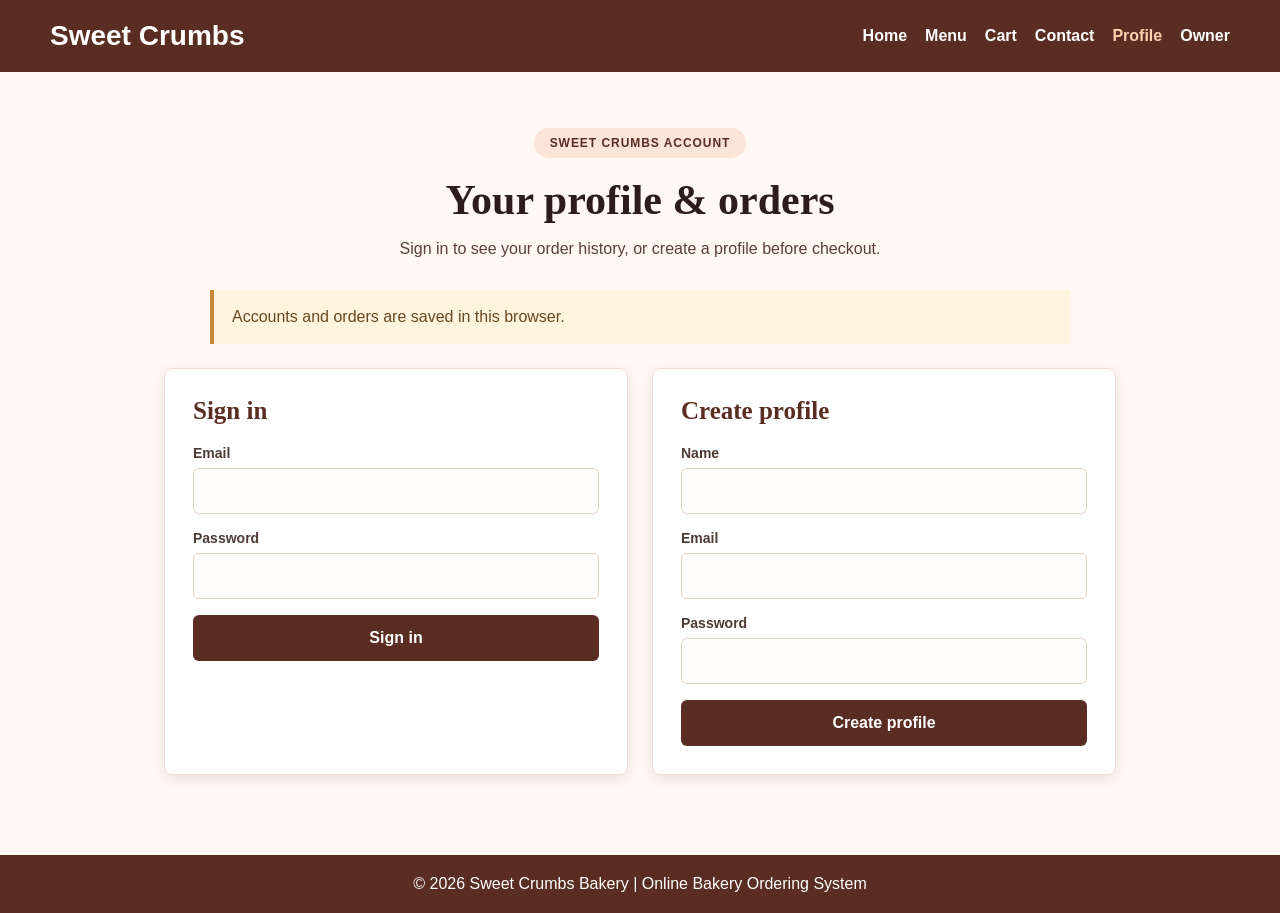
<file: account.html>
<!DOCTYPE html>
<html lang="en">
<head>
    <meta charset="UTF-8">
    <meta name="viewport" content="width=device-width, initial-scale=1">
    <title>Your Profile | Sweet Crumbs Bakery</title>
    <link rel="stylesheet" href="style.css">
    <link rel="stylesheet" href="account.css">
</head>
<body>
    <header>
        <h1>Sweet Crumbs</h1>
        <nav>
            <a href="index.html">Home</a>
            <a href="menu.html">Menu</a>
            <a href="cart.html">Cart</a>
            <a href="contact.html">Contact</a>
            <a href="account.html">Profile</a>
            <a href="admin.html">Owner</a>
        </nav>
    </header>

    <main class="account-page" id="accountPage">
        <div class="account-heading">
            <span class="tag">Sweet Crumbs account</span>
            <h2>Your profile &amp; orders</h2>
            <p>Sign in to see your order history, or create a profile before checkout.</p>
        </div>

        <p class="storage-notice">Accounts and orders are saved in this browser.</p>
        <div id="accountMessage" class="form-message" role="status" aria-live="polite"></div>

        <div class="account-forms" id="accountForms">
            <section class="account-panel">
                <h3>Sign in</h3>
                <form id="signInForm" class="account-form">
                    <label>Email<input type="email" name="email" autocomplete="email" required></label>
                    <label>Password<input type="password" name="password" autocomplete="current-password" required></label>
                    <button type="submit">Sign in</button>
                </form>
            </section>
            <section class="account-panel">
                <h3>Create profile</h3>
                <form id="registerForm" class="account-form">
                    <label>Name<input type="text" name="name" autocomplete="name" minlength="2" required></label>
                    <label>Email<input type="email" name="email" autocomplete="email" required></label>
                    <label>Password<input type="password" name="password" autocomplete="new-password" minlength="8" required></label>
                    <button type="submit">Create profile</button>
                </form>
            </section>
        </div>

        <section class="account-panel profile-panel" id="signedInPanel" hidden>
            <div class="profile-heading">
                <div>
                    <span class="tag">Your account</span>
                    <h3 id="profileName"></h3>
                    <p id="profileEmail"></p>
                </div>
                <button class="secondary-button" id="signOutButton" type="button">Sign out</button>
            </div>
            <h3 class="order-history-title">Your orders</h3>
            <div id="profileOrders" class="orders-list"></div>
        </section>
    </main>

    <footer><p>© 2026 Sweet Crumbs Bakery | Online Bakery Ordering System</p></footer>
    <script src="script.js"></script>
    <script src="account.js"></script>
</body>
</html>
</file>
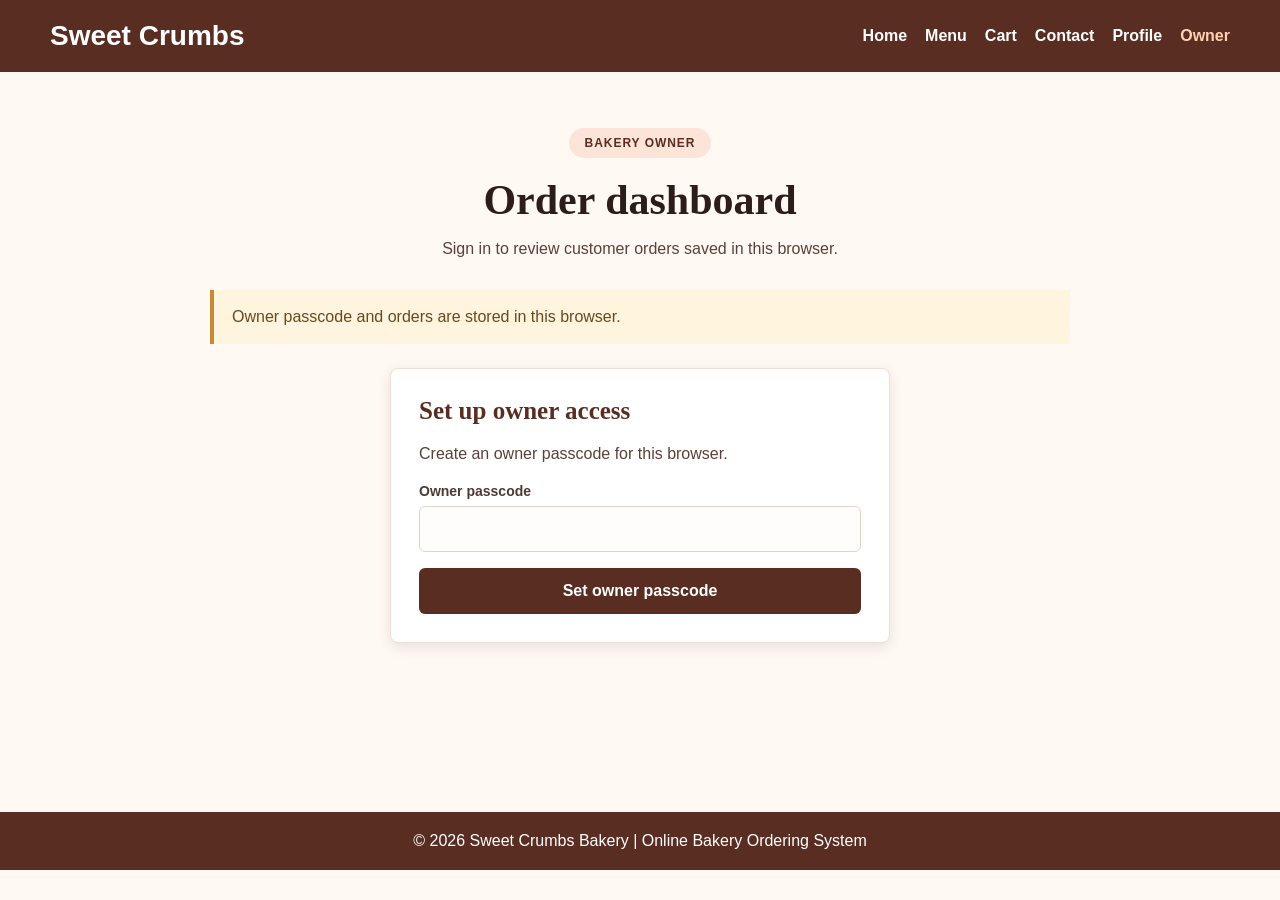
<file: admin.html>
<!DOCTYPE html>
<html lang="en">
<head>
    <meta charset="UTF-8">
    <meta name="viewport" content="width=device-width, initial-scale=1">
    <title>Owner Orders | Sweet Crumbs Bakery</title>
    <link rel="stylesheet" href="style.css">
    <link rel="stylesheet" href="account.css">
</head>
<body>
    <header>
        <h1>Sweet Crumbs</h1>
        <nav>
            <a href="index.html">Home</a>
            <a href="menu.html">Menu</a>
            <a href="cart.html">Cart</a>
            <a href="contact.html">Contact</a>
            <a href="account.html">Profile</a>
            <a href="admin.html">Owner</a>
        </nav>
    </header>

    <main class="account-page admin-page" id="adminPage">
        <div class="account-heading">
            <span class="tag">Bakery owner</span>
            <h2>Order dashboard</h2>
            <p>Sign in to review customer orders saved in this browser.</p>
        </div>
        <p class="storage-notice">Owner passcode and orders are stored in this browser.</p>
        <div id="adminMessage" class="form-message" role="status" aria-live="polite"></div>

        <section class="account-panel admin-auth-panel">
            <form id="adminSetupForm" class="account-form" hidden>
                <h3>Set up owner access</h3>
                <p>Create an owner passcode for this browser.</p>
                <label>Owner passcode<input type="password" name="password" autocomplete="new-password" minlength="10" required></label>
                <button type="submit">Set owner passcode</button>
            </form>
            <form id="adminLoginForm" class="account-form" hidden>
                <h3>Owner sign in</h3>
                <label>Owner passcode<input type="password" name="password" autocomplete="current-password" required></label>
                <button type="submit">View orders</button>
            </form>
        </section>

        <section class="account-panel admin-dashboard" id="adminDashboard" hidden>
            <div class="profile-heading">
                <div>
                    <span class="tag">All customers</span>
                    <h3><span id="adminOrderCount">0</span> orders</h3>
                </div>
            </div>
            <div id="adminOrders" class="orders-list"></div>
        </section>
    </main>

    <footer><p>© 2026 Sweet Crumbs Bakery | Online Bakery Ordering System</p></footer>
    <script src="script.js"></script>
    <script src="account.js"></script>
</body>
</html>
</file>
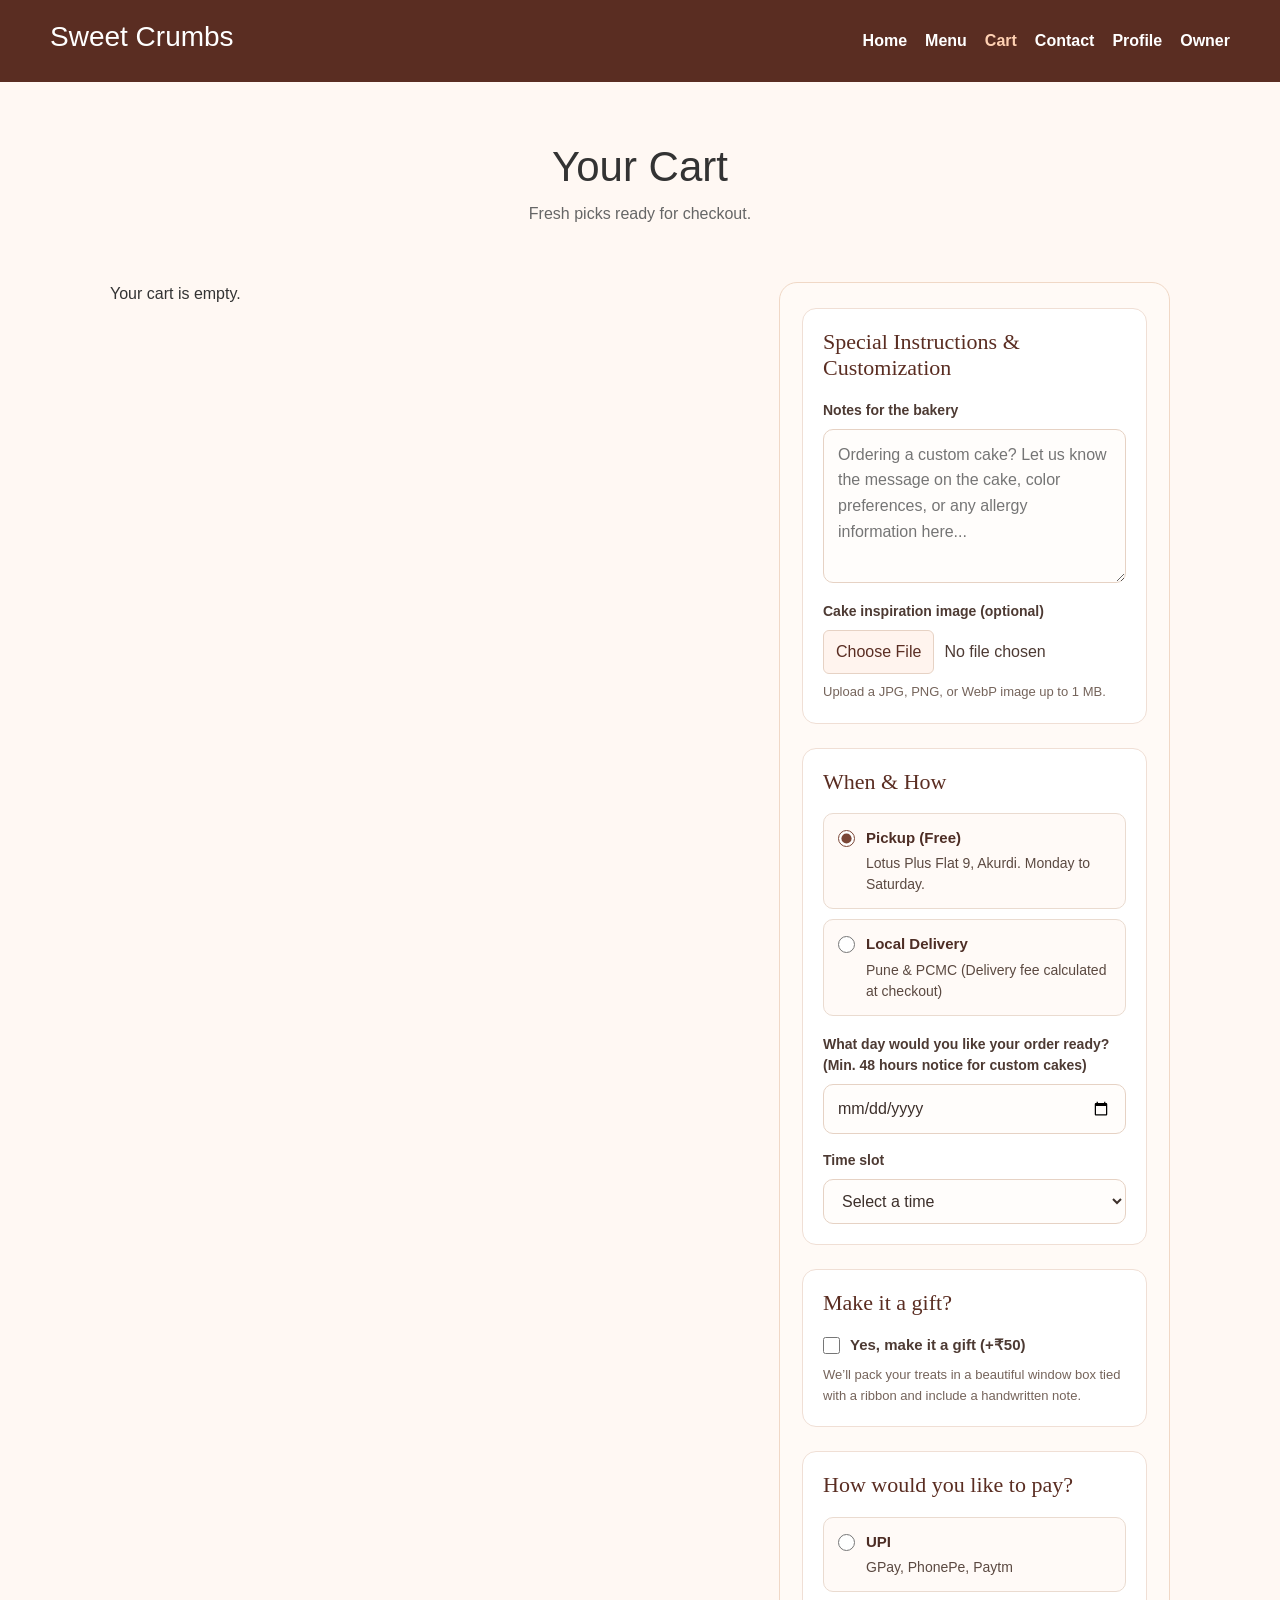
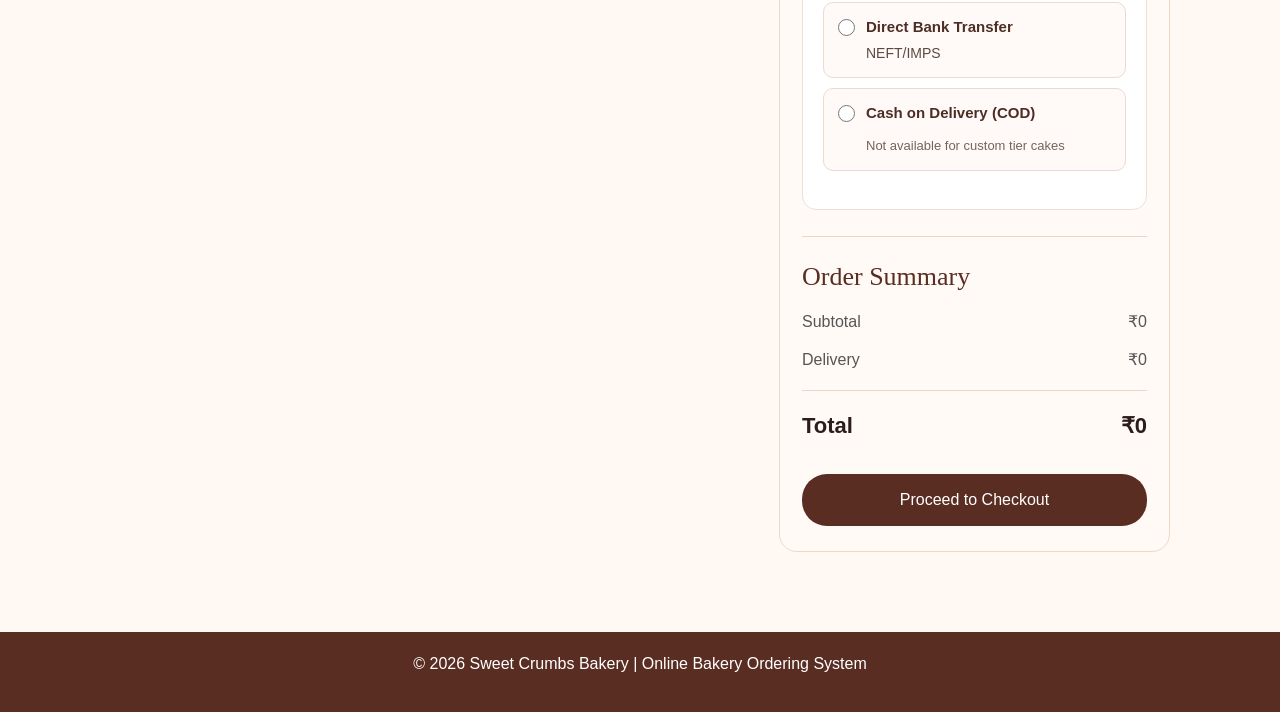
<file: cart.html>
<!DOCTYPE html>
<html>
<head>
    <title>Cart | Sweet Crumbs Bakery</title>
    <link rel="stylesheet" href="https://cdn.jsdelivr.net/npm/bootstrap@5.3.3/dist/css/bootstrap.min.css">
    <link rel="stylesheet" href="style.css">
    <link rel="stylesheet" href="cart.css">
</head>

<body>
    <header>
        <h1>Sweet Crumbs</h1>

        <nav>
            <a href="index.html">Home</a>
            <a href="menu.html">Menu</a>
            <a href="cart.html">Cart</a>
            <a href="contact.html">Contact</a>
            <a href="account.html">Profile</a>
            <a href="admin.html">Owner</a>
        </nav>
    </header>

    <main class="cart-page">
        <section class="cart-header">
            <h2>Your Cart</h2>
            <p>Fresh picks ready for checkout.</p>
        </section>

        <section id="cartItems" class="cart-items"></section>

        <section class="checkout-box">
            <form class="checkout-options-form" id="checkoutOptions">
                <section class="checkout-form-section" aria-labelledby="instructions-heading">
                    <h3 id="instructions-heading">Special Instructions &amp; Customization</h3>
                    <label class="checkout-field-label" for="orderNotes">Notes for the bakery</label>
                    <textarea
                        id="orderNotes"
                        name="orderNotes"
                        rows="5"
                        placeholder="Ordering a custom cake? Let us know the message on the cake, color preferences, or any allergy information here..."></textarea>
                    <label class="checkout-field-label inspiration-label" for="cakeInspiration">Cake inspiration image (optional)</label>
                    <input id="cakeInspiration" name="cakeInspiration" type="file" accept="image/jpeg,image/png,image/webp">
                    <p class="checkout-help">Upload a JPG, PNG, or WebP image up to 1 MB.</p>
                    <div id="cakeInspirationPreview" class="inspiration-preview" hidden></div>
                    <p id="cakeInspirationError" class="form-message error inspiration-error" role="alert" hidden></p>
                </section>

                <section class="checkout-form-section" aria-labelledby="fulfillment-heading">
                    <h3 id="fulfillment-heading">When &amp; How</h3>
                    <fieldset class="checkout-choice-group">
                        <legend class="visually-hidden">Choose pickup or local delivery</legend>
                        <label class="checkout-choice" for="pickup">
                            <input id="pickup" name="fulfillment" type="radio" value="pickup" checked>
                            <span class="checkout-choice-copy">
                                <strong>Pickup (Free)</strong>
                                <span>Lotus Plus Flat 9, Akurdi. Monday to Saturday.</span>
                            </span>
                        </label>
                        <label class="checkout-choice" for="localDelivery">
                            <input id="localDelivery" name="fulfillment" type="radio" value="delivery">
                            <span class="checkout-choice-copy">
                                <strong>Local Delivery</strong>
                                <span>Pune &amp; PCMC (Delivery fee calculated at checkout)</span>
                            </span>
                        </label>
                    </fieldset>

                    <div class="checkout-field" id="deliveryAddressField" hidden>
                        <label class="checkout-field-label" for="deliveryAddress">Delivery address</label>
                        <textarea id="deliveryAddress" name="deliveryAddress" rows="3" minlength="10" autocomplete="street-address" placeholder="Building, street, area, landmark, and PIN code" aria-describedby="deliveryAddressHelp"></textarea>
                        <p class="checkout-help" id="deliveryAddressHelp">Available in Pune &amp; PCMC. Include your PIN code and a nearby landmark.</p>
                    </div>

                    <div class="checkout-field">
                        <label class="checkout-field-label" for="readyDate">What day would you like your order ready? (Min. 48 hours notice for custom cakes)</label>
                        <input id="readyDate" name="readyDate" type="date" required>
                    </div>
                    <div class="checkout-field">
                        <label class="checkout-field-label" for="timeSlot">Time slot</label>
                        <select id="timeSlot" name="timeSlot" required>
                            <option value="">Select a time</option>
                            <option value="10:00 AM - 12:00 PM">10:00 AM - 12:00 PM</option>
                            <option value="12:00 PM - 3:00 PM">12:00 PM - 3:00 PM</option>
                            <option value="3:00 PM - 6:00 PM">3:00 PM - 6:00 PM</option>
                            <option value="6:00 PM - 8:00 PM">6:00 PM - 8:00 PM</option>
                        </select>
                    </div>
                </section>

                <section class="checkout-form-section" aria-labelledby="gift-heading">
                    <h3 id="gift-heading">Make it a gift?</h3>
                    <label class="gift-choice" for="giftPackaging">
                        <input id="giftPackaging" name="giftPackaging" type="checkbox" value="50">
                        <span>Yes, make it a gift (+₹50)</span>
                    </label>
                    <p class="checkout-help">We’ll pack your treats in a beautiful window box tied with a ribbon and include a handwritten note.</p>
                </section>

                <section class="checkout-form-section" aria-labelledby="payment-heading">
                    <h3 id="payment-heading">How would you like to pay?</h3>
                    <fieldset class="checkout-choice-group payment-options">
                        <legend class="visually-hidden">Choose a payment method</legend>
                        <label class="checkout-choice" for="paymentUpi">
                            <input id="paymentUpi" name="paymentMethod" type="radio" value="upi" required>
                            <span class="checkout-choice-copy"><strong>UPI</strong><span>GPay, PhonePe, Paytm</span></span>
                        </label>
                        <label class="checkout-choice" for="paymentBank">
                            <input id="paymentBank" name="paymentMethod" type="radio" value="bank-transfer" required>
                            <span class="checkout-choice-copy"><strong>Direct Bank Transfer</strong><span>NEFT/IMPS</span></span>
                        </label>
                        <label class="checkout-choice" for="paymentCod">
                            <input id="paymentCod" name="paymentMethod" type="radio" value="cod" required>
                            <span class="checkout-choice-copy">
                                <strong>Cash on Delivery (COD)</strong>
                                <span class="checkout-help">Not available for custom tier cakes</span>
                            </span>
                        </label>
                    </fieldset>
                </section>
            </form>

            <section class="checkout-summary" aria-labelledby="order-summary-heading">
                <h3 id="order-summary-heading">Order Summary</h3>
                <div class="summary-row"><span>Subtotal</span><span id="subtotalValue">₹0</span></div>
                <div class="summary-row"><span>Delivery</span><span id="deliveryValue">₹0</span></div>
                <div class="summary-row" id="giftPackagingSummary" hidden><span>Gift packaging</span><span id="giftPackagingValue">₹0</span></div>
                <div class="summary-row total"><span>Total</span><span id="totalValue">₹0</span></div>
                <button type="button" id="proceedCheckout">Proceed to Checkout</button>
            </section>
        </section>
    </main>

    <div class="modal fade" id="checkoutModal" tabindex="-1" aria-labelledby="checkoutModalTitle" aria-hidden="true">
        <div class="modal-dialog modal-dialog-centered">
            <div class="modal-content">
                <div class="modal-header">
                    <h2 class="modal-title fs-5" id="checkoutModalTitle">Checkout</h2>
                    <button type="button" class="btn-close" data-bs-dismiss="modal" aria-label="Close"></button>
                </div>
                <div class="modal-body" id="checkoutModalMessage" aria-live="polite"></div>
                <div class="modal-footer">
                    <button type="button" class="btn btn-outline-secondary" data-bs-dismiss="modal">Cancel</button>
                    <button type="button" class="btn btn-dark" id="confirmDemoOrder">Complete demo order</button>
                </div>
            </div>
        </div>
    </div>

    <footer>
        <p>© 2026 Sweet Crumbs Bakery | Online Bakery Ordering System</p>
    </footer>
    <script src="https://code.jquery.com/jquery-3.12.4.min.js"></script>
    <script src="https://cdn.jsdelivr.net/npm/bootstrap@5.3.3/dist/js/bootstrap.bundle.min.js"></script>
    <script src="script.js"></script>
    <script src="account.js"></script>
</body>
</html>
</file>
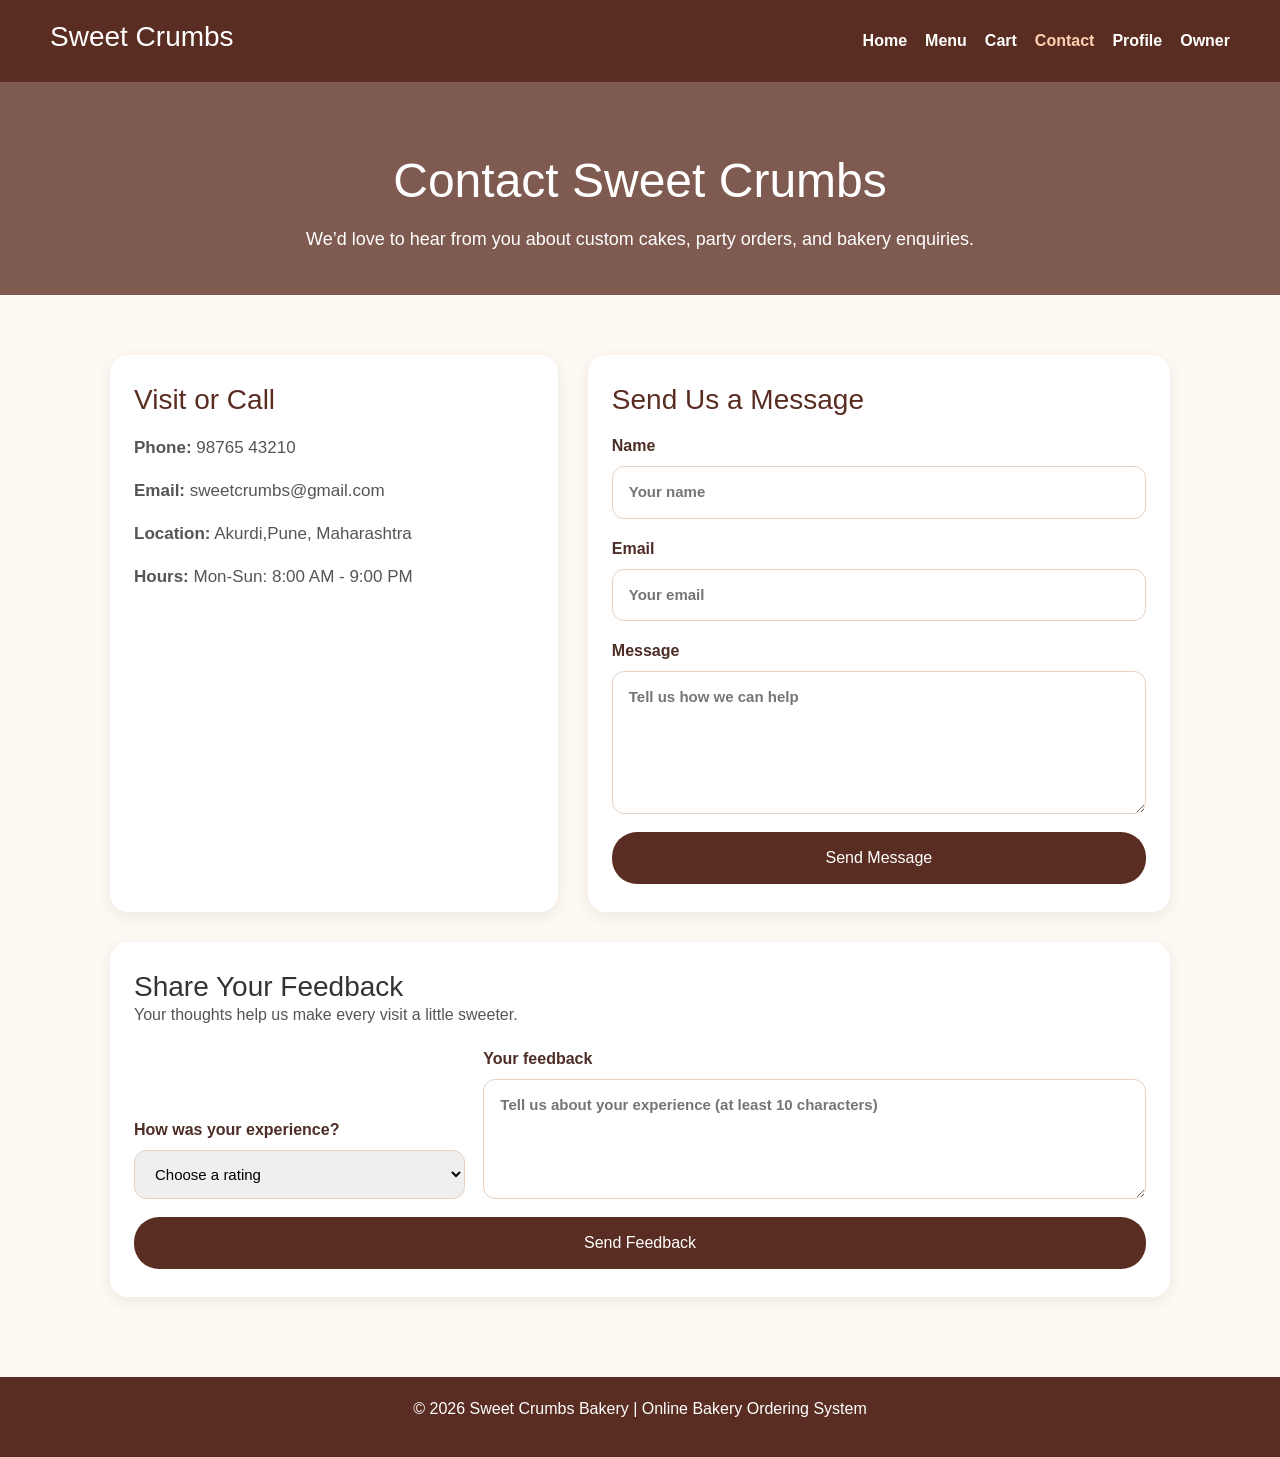
<file: contact.html>
<!DOCTYPE html>
<html>
<head>
    <title>Contact | Sweet Crumbs Bakery</title>
    <link rel="stylesheet" href="https://cdn.jsdelivr.net/npm/bootstrap@5.3.3/dist/css/bootstrap.min.css">
    <link rel="stylesheet" href="style.css">
    <link rel="stylesheet" href="contact.css">
</head>

<body>
    <header>
        <h1>Sweet Crumbs</h1>

        <nav>
            <a href="index.html">Home</a>
            <a href="menu.html">Menu</a>
            <a href="cart.html">Cart</a>
            <a href="contact.html">Contact</a>
            <a href="account.html">Profile</a>
            <a href="admin.html">Owner</a>
        </nav>
    </header>

    <main class="contact-page">
        <section class="contact-hero">
            <h2>Contact Sweet Crumbs</h2>
            <p>We’d love to hear from you about custom cakes, party orders, and bakery enquiries.</p>
        </section>

        <section class="contact-content">
            <div class="contact-card info-card">
                <h3>Visit or Call</h3>
                <p><strong>Phone:</strong> 98765 43210</p>
                <p><strong>Email:</strong> sweetcrumbs@gmail.com</p>
                <p><strong>Location:</strong> Akurdi,Pune, Maharashtra</p>
                <p><strong>Hours:</strong> Mon-Sun: 8:00 AM - 9:00 PM</p>
            </div>

            <div class="contact-card form-card">
                <h3>Send Us a Message</h3>
                <form id="contactForm" class="contact-form" novalidate>
                    <label>
                        Name
                        <input type="text" name="name" placeholder="Your name">
                    </label>

                    <label>
                        Email
                        <input type="email" name="email" placeholder="Your email">
                    </label>

                    <label>
                        Message
                        <textarea name="message" rows="5" placeholder="Tell us how we can help"></textarea>
                    </label>

                    <div id="formMessage" class="form-message" style="display:none;"></div>

                    <button type="submit">Send Message</button>
                </form>
            </div>

            <div class="contact-card feedback-card">
                <h3>Share Your Feedback</h3>
                <p>Your thoughts help us make every visit a little sweeter.</p>
                <form id="feedbackForm" class="contact-form" novalidate>
                    <label for="feedbackRating">
                        How was your experience?
                        <select id="feedbackRating" name="rating" required>
                            <option value="">Choose a rating</option>
                            <option value="5">Excellent</option>
                            <option value="4">Very good</option>
                            <option value="3">Good</option>
                            <option value="2">Could be better</option>
                            <option value="1">Not good</option>
                        </select>
                    </label>

                    <label for="feedbackMessage">
                        Your feedback
                        <textarea id="feedbackMessage" name="feedback" rows="4" minlength="10" required placeholder="Tell us about your experience (at least 10 characters)"></textarea>
                    </label>

                    <div id="feedbackStatus" class="form-message" style="display:none;" aria-live="polite"></div>
                    <button type="submit">Send Feedback</button>
                </form>
            </div>
        </section>
    </main>

    <footer>
        <p>© 2026 Sweet Crumbs Bakery | Online Bakery Ordering System</p>
    </footer>
    <script src="https://code.jquery.com/jquery-3.12.4.min.js"></script>
    <script src="https://cdn.jsdelivr.net/npm/bootstrap@5.3.3/dist/js/bootstrap.bundle.min.js"></script>
    <script src="script.js"></script>
    <script src="account.js"></script>
</body>
</html>
</file>
<file: style.css>
:root {
    --brown: #5a2d22;
    --dark: #2c1d1b;
    --cream: #fff8f3;
    --peach: #fed9c2;
    --muted: #666;
    --shadow: 0 4px 14px rgba(0, 0, 0, .1);
}

* { box-sizing: border-box; margin: 0; padding: 0; }
html { scroll-behavior: smooth; }
body { background: var(--cream); color: #333; font-family: Arial, sans-serif; }
img { display: block; max-width: 100%; }
button, input, textarea { font: inherit; }

header {
    align-items: center; background: var(--brown); color: #fff; display: flex;
    justify-content: space-between; padding: 20px 50px; position: relative; z-index: 10;
}
header h1 { font-size: 28px; }
nav { align-items: center; display: flex; flex-wrap: wrap; gap: 18px; justify-content: flex-end; }
nav a { color: #fff; font-weight: 600; line-height: 1.2; text-decoration: none; white-space: nowrap; }
nav a:hover, .active-link { color: #ffd1b3; }

.hero-slider { background: #2f1b17; height: calc(100vh - 80px); min-height: 560px; overflow: hidden; position: relative; }
.slide { background-position: center; background-size: cover; inset: 0; opacity: 0; position: absolute; transform: scale(1.12); transition: opacity 1.2s ease, transform 5s ease; }
.slide.active { opacity: 1; transform: scale(1); }
.slide-1 { background-image: linear-gradient(#5a2d2299, #5a2d2299), url("https://images.unsplash.com/photo-1509440159596-0249088772ff?auto=format&fit=crop&w=1600&q=80"); }
.slide-2 { background-image: linear-gradient(#5a2d2299, #5a2d2299), url("https://images.unsplash.com/photo-1517433670267-08bbd4be890f?auto=format&fit=crop&w=1600&q=80"); }
.hero-overlay { background: #2e160f2e; inset: 0; position: absolute; }
.hero-text { align-items: center; color: #fff; display: flex; flex-direction: column; height: 100%; justify-content: center; padding: 30px; position: relative; text-align: center; z-index: 2; }
.hero-text h2 { font-size: 50px; margin-bottom: 20px; }
.hero-text p { font-size: 20px; margin-bottom: 30px; max-width: 700px; }
.btn { background: var(--peach); border-radius: 25px; color: #fff; font-weight: bold; padding: 13px 30px; text-decoration: none; }

.cake-about { background: linear-gradient(180deg, #fff7f2 0%, #fdf0ea 100%); padding: 80px 40px; }
.cake-about-inner { margin: 0 auto; max-width: 1200px; }
.cake-about-copy { margin: 0 auto 36px; max-width: 780px; text-align: center; }
.cake-about-copy h2 { color: var(--dark); font-size: clamp(2.2rem, 4vw, 3.2rem); margin-bottom: 16px; }
.cake-about-copy p { color: #5d443e; font-size: 1.08rem; line-height: 1.8; }
.cake-info-grid { display: grid; gap: 28px; grid-template-columns: repeat(auto-fit, minmax(250px, 1fr)); }
.cake-info-card { background: #fff; border-radius: 20px; box-shadow: var(--shadow); overflow: hidden; }
.cake-info-card img { height: 220px; object-fit: cover; width: 100%; }
.cake-info-card h3 { color: var(--brown); font-size: 1.55rem; margin: 20px 20px 12px; }
.cake-info-card p { color: #5d443e; line-height: 1.7; margin: 0 20px 24px; }

.home-feature { background: #fffaf7; padding: 80px 40px; }
.home-feature-inner { align-items: center; display: grid; gap: 64px; grid-template-columns: 1fr 1fr; margin: auto; max-width: 1200px; }
.home-feature-image { border-radius: 28px; height: 540px; object-fit: cover; width: 100%; }
.feature-copy { padding: 24px 20px 24px 0; }
.feature-copy h2 { color: var(--dark); font-family: Georgia, "Times New Roman", serif; font-size: clamp(2.5rem, 5vw, 4rem); font-weight: 500; line-height: 1.1; margin-bottom: 22px; }
.feature-copy p { color: #5a4038; font-size: 18px; line-height: 1.85; }
.bakery-gallery { background: linear-gradient(180deg, #fdf0ea, #fff8f3); padding: 76px 40px 86px; }
.gallery-heading { margin: 0 auto 36px; max-width: 720px; text-align: center; }
.gallery-heading .tag { margin-right: auto; margin-left: auto; }
.gallery-heading h2 { color: var(--dark); font-family: Georgia, "Times New Roman", serif; font-size: clamp(2rem, 4vw, 3rem); font-weight: 500; margin-bottom: 12px; }
.gallery-heading p { color: #5a4038; font-size: 17px; line-height: 1.7; }
.gallery-grid { display: grid; grid-auto-rows: 190px; gap: 18px; grid-template-columns: repeat(4, minmax(0, 1fr)); margin: auto; max-width: 1200px; }
.gallery-grid img { border-radius: 20px; height: 100%; object-fit: cover; width: 100%; }
.gallery-grid img:first-child { grid-column: span 2; grid-row: span 2; }
.gallery-grid img:nth-child(4) { grid-column: span 2; }
.order-process { background: #fffaf7; padding: 72px 40px 78px; }
.order-process-inner, .faq-inner { margin: auto; max-width: 1200px; }
.order-section-heading { margin: 0 auto 36px; max-width: 760px; text-align: center; }
.order-section-heading .tag { margin-right: auto; margin-left: auto; }
.order-section-heading h2, .delivery-copy h2 { color: var(--dark); font-family: Georgia, "Times New Roman", serif; font-size: clamp(2rem, 4vw, 3rem); font-weight: 500; margin-bottom: 12px; }
.order-section-heading p, .delivery-copy p { color: #5a4038; font-size: 17px; line-height: 1.7; }
.process-grid { display: grid; gap: 24px; grid-template-columns: repeat(3, minmax(0, 1fr)); }
.process-card { background: #fff; border: 1px solid #f0dfd5; border-radius: 20px; box-shadow: var(--shadow); padding: 30px 28px; }
.process-number { color: #bf8064; display: block; font-family: Georgia, "Times New Roman", serif; font-size: 32px; margin-bottom: 18px; }
.process-card h3 { color: var(--brown); font-family: Georgia, "Times New Roman", serif; font-size: 23px; margin-bottom: 12px; }
.process-card p { color: #5a4038; line-height: 1.75; margin: 0; }
.delivery-info { background: linear-gradient(135deg, #f9e9df, #fff5ef); padding: 72px 40px; }
.delivery-info-inner { margin: auto; max-width: 1000px; }
.delivery-copy { margin-bottom: 28px; text-align: center; }
.delivery-zones { background: #fffaf7; border: 1px solid #efd9cb; border-radius: 18px; display: grid; gap: 0; grid-template-columns: repeat(3, minmax(0, 1fr)); list-style: none; margin: 0; overflow: hidden; padding: 0; }
.delivery-zones li { align-items: center; border-right: 1px solid #efd9cb; display: flex; flex-direction: column; gap: 10px; justify-content: center; min-height: 116px; padding: 20px; text-align: center; }
.delivery-zones li:last-child { border-right: 0; }
.delivery-zones span { color: #5a4038; line-height: 1.5; }
.delivery-zones strong { color: var(--brown); font-size: 22px; }
.delivery-note { color: #5a4038; line-height: 1.7; margin: 24px auto 0; max-width: 800px; text-align: center; }
.faq-section { background: #fffaf7; padding: 72px 40px 80px; }
.faq-list { margin: auto; max-width: 900px; }
.faq-item { background: #fff; border: 1px solid #efdfd6; border-radius: 14px; margin-bottom: 14px; padding: 0 22px; }
.faq-item summary { color: var(--brown); cursor: pointer; font-size: 17px; font-weight: 700; line-height: 1.5; padding: 19px 28px 19px 0; position: relative; }
.faq-item summary::marker { color: #bf8064; }
.faq-item p { color: #5a4038; line-height: 1.7; margin: 0; padding: 0 0 20px; }
.location-map { background: #fffaf7; padding: 0 40px 76px; }
.map-wrapper { border-radius: 24px; box-shadow: 0 10px 28px #5a2d2214; margin: auto; max-width: 1200px; overflow: hidden; }
.map-wrapper iframe { border: 0; display: block; height: 400px; width: 100%; }
.product-card button, .menu-meta button, .checkout-box button, .contact-form button {
    background: var(--brown); border: 0; border-radius: 25px; color: #fff; cursor: pointer; padding: 11px 22px;
}
.product-card button:hover, .menu-meta button:hover, .checkout-box button:hover, .contact-form button:hover { background: #e89b6c; }

.about { background: #f5dfd2; padding: 60px 20%; text-align: center; }
.about h2 { font-size: 32px; margin-bottom: 20px; }
.about p { font-size: 18px; line-height: 1.6; }
.contact { background: linear-gradient(135deg, #fff4ee, #f8e8df); padding: 70px 40px 80px; }
.contact-wrapper { background: #fff; border-radius: 24px; box-shadow: 0 10px 28px #5a2d2214; display: grid; grid-template-columns: 1.1fr 1fr; margin: auto; max-width: 1100px; overflow: hidden; }
.contact-text { display: flex; flex-direction: column; justify-content: center; padding: 50px 40px; }
.tag { background: #fce4d8; border-radius: 999px; color: var(--brown); display: inline-block; font-size: 12px; font-weight: bold; letter-spacing: .08em; margin-bottom: 18px; padding: 8px 16px; text-transform: uppercase; width: fit-content; }
.contact-text h2 { color: var(--dark); font-size: 38px; margin-bottom: 16px; }
.contact-text p { color: #5a4038; font-size: 18px; line-height: 1.7; }
.contact-details { background: linear-gradient(#5a2d22, #743a2d); color: #fff; display: flex; flex-direction: column; gap: 22px; justify-content: center; padding: 50px 40px; }
.detail-item { border-bottom: 1px solid #ffffff33; padding-bottom: 18px; }
.detail-item:last-child { border: 0; padding-bottom: 0; }
.label { display: block; font-size: 12px; letter-spacing: .08em; margin-bottom: 8px; opacity: .8; text-transform: uppercase; }
.detail-item p { font-size: 20px; line-height: 1.5; }

.menu-page, .contact-page { background: #fff9f5; }
.menu-hero, .contact-hero { background-position: center; background-size: cover; color: #fff; padding: 70px 20px 40px; text-align: center; }
.menu-hero { background-image: linear-gradient(#5a2d22bf, #5a2d22bf), url("https://images.unsplash.com/photo-1509440159596-0249088772ff?auto=format&fit=crop&w=1600&q=80"); }
.contact-hero { background-image: linear-gradient(#5a2d22c7, #5a2d22c7), url("https://images.unsplash.com/photo-1517433670267-08bbd4be890f?auto=format&fit=crop&w=1600&q=80"); }
.menu-hero h2, .contact-hero h2 { font-size: 48px; margin-bottom: 15px; }
.menu-hero p, .contact-hero p { font-size: 18px; line-height: 1.7; margin: auto; max-width: 700px; }
.menu-section { padding: 60px 40px 80px; }
.menu-grid { display: grid; gap: 28px; grid-template-columns: repeat(auto-fit, minmax(260px, 1fr)); margin: auto; max-width: 1200px; }
.menu-card, .contact-card { background: #fff; border-radius: 18px; box-shadow: var(--shadow); overflow: hidden; }
.menu-card img { height: 220px; object-fit: cover; width: 100%; }
.menu-content { padding: 22px 20px 18px; }
.menu-content h3 { font-size: 22px; margin-bottom: 10px; }
.menu-content p { color: var(--muted); line-height: 1.6; margin-bottom: 18px; }
.menu-meta { align-items: center; display: flex; gap: 12px; justify-content: space-between; }
.menu-meta span { color: var(--brown); font-size: 24px; font-weight: bold; }

.cart-page { display: grid; gap: 30px; grid-template-columns: 2fr 1fr; margin: auto; max-width: 1100px; padding: 60px 20px 80px; }
.cart-header { grid-column: 1 / -1; margin-bottom: 10px; text-align: center; }
.cart-header h2 { font-size: 42px; margin-bottom: 10px; }
.cart-header p, .cart-item p { color: var(--muted); }
.cart-items { display: flex; flex-direction: column; gap: 18px; }
.cart-item { align-items: center; background: #fff; border-radius: 16px; box-shadow: var(--shadow); display: flex; gap: 18px; padding: 16px; }
.cart-item img { border-radius: 12px; height: 120px; object-fit: cover; width: 120px; }
.cart-item div { flex: 1; }
.cart-item h3 { margin-bottom: 8px; }
.cart-item span { color: var(--brown); font-size: 20px; font-weight: bold; }
.checkout-box { background: #fffaf6; border: 1px solid #f0d8c6; border-radius: 18px; height: fit-content; padding: 25px 22px; }
.checkout-box h3 { font-size: 28px; margin-bottom: 18px; }
.summary-row { color: #555; display: flex; justify-content: space-between; margin-bottom: 14px; }
.summary-row.total { border-top: 1px solid #ead7c8; color: var(--dark); font-size: 22px; font-weight: bold; margin-top: 18px; padding-top: 18px; }
.checkout-box button { margin-top: 18px; width: 100%; }

.contact-content { display: grid; gap: 30px; grid-template-columns: 1fr 1.3fr; margin: auto; max-width: 1100px; padding: 60px 20px 80px; }
.contact-card { padding: 28px 24px; }
.info-card h3, .form-card h3 { color: var(--brown); font-size: 28px; margin-bottom: 18px; }
.info-card p { color: #555; font-size: 17px; line-height: 1.7; margin-bottom: 14px; }
.contact-form { display: flex; flex-direction: column; gap: 18px; }
.contact-form label { color: #4d2d25; display: flex; flex-direction: column; font-weight: 600; gap: 8px; }
.contact-form input, .contact-form textarea { border: 1px solid #e6d2c4; border-radius: 12px; padding: 14px 16px; resize: vertical; width: 100%; }
.contact-form input:focus, .contact-form textarea:focus { border-color: #c88d70; outline: 2px solid #5a2d2230; }
.form-message { border-radius: 10px; display: none; font-size: 15px; padding: 12px 14px; }
.form-message.success { background: #eafaf1; border: 1px solid #b8e7c8; color: #1f7a4f; }
.form-message.error { background: #fff0ee; border: 1px solid #f2b8b0; color: #b14f3a; }
footer { background: var(--brown); color: #fff; padding: 20px; text-align: center; }

@media (max-width: 780px) {
    header { flex-direction: column; gap: 12px; padding: 18px 20px; }
    .hero-text h2 { font-size: 38px; }
    .about { padding: 60px 12%; }
    .home-feature { padding: 56px 24px; }
    .home-feature-inner { gap: 30px; grid-template-columns: 1fr; }
    .home-feature-image { height: 380px; }
    .feature-copy { padding: 0; }
    .bakery-gallery { padding: 58px 24px 64px; }
    .gallery-grid { grid-auto-rows: 160px; grid-template-columns: repeat(2, minmax(0, 1fr)); }
    .gallery-grid img:first-child { grid-column: span 2; grid-row: span 1; }
    .gallery-grid img:nth-child(4) { grid-column: span 1; }
    .order-process, .delivery-info, .faq-section { padding: 56px 24px; }
    .process-grid { grid-template-columns: 1fr; }
    .process-card { padding: 26px 24px; }
    .delivery-zones { grid-template-columns: 1fr; }
    .delivery-zones li { border-bottom: 1px solid #efd9cb; border-right: 0; min-height: auto; }
    .delivery-zones li:last-child { border-bottom: 0; }
    .location-map { padding: 0 24px 60px; }
    .map-wrapper iframe { height: 360px; }
    .cart-page, .contact-content, .contact-wrapper { grid-template-columns: 1fr; }
    .cart-item { flex-wrap: wrap; }
}

@media (max-width: 480px) {
    .home-feature-image { height: 300px; }
    .gallery-grid { gap: 12px; grid-auto-rows: 130px; }
    .gallery-grid img { border-radius: 14px; }
    .map-wrapper iframe { height: 320px; }
}
</file>
<file: account.css>
.account-page {
    margin: auto;
    max-width: 1000px;
    min-height: calc(100vh - 160px);
    padding: 56px 24px 80px;
}

.account-heading {
    margin: 0 auto 28px;
    max-width: 720px;
    text-align: center;
}

.account-heading h2 {
    color: var(--dark);
    font-family: Georgia, "Times New Roman", serif;
    font-size: 42px;
    margin-bottom: 12px;
}

.account-heading p,
.account-panel > p,
.profile-heading p {
    color: #5a4038;
    line-height: 1.65;
}

.storage-notice {
    background: #fff4dd;
    border-left: 4px solid #c78936;
    color: #68491f;
    line-height: 1.6;
    margin: 0 auto 24px;
    max-width: 860px;
    padding: 14px 18px;
}

.account-forms {
    display: grid;
    gap: 24px;
    grid-template-columns: repeat(2, minmax(0, 1fr));
}

.account-panel {
    background: #fff;
    border: 1px solid #efdfd6;
    border-radius: 8px;
    box-shadow: var(--shadow);
    padding: 28px;
}

.account-panel h3 {
    color: var(--brown);
    font-family: Georgia, "Times New Roman", serif;
    font-size: 25px;
    margin-bottom: 20px;
}

.account-form {
    display: flex;
    flex-direction: column;
    gap: 16px;
}

.account-form label {
    color: #4d3a33;
    display: flex;
    flex-direction: column;
    font-size: 14px;
    font-weight: 600;
    gap: 7px;
}

.account-form input {
    background: #fffdfb;
    border: 1px solid #e6d2c4;
    border-radius: 6px;
    min-height: 46px;
    padding: 10px 12px;
    width: 100%;
}

.account-form input:focus {
    border-color: #c88d70;
    outline: 3px solid #5a2d2220;
}

.account-form button,
.secondary-button {
    background: var(--brown);
    border: 0;
    border-radius: 6px;
    color: #fff;
    cursor: pointer;
    font-weight: 700;
    min-height: 46px;
    padding: 10px 18px;
}

.account-form button:hover,
.secondary-button:hover {
    background: #e89b6c;
}

.account-page .form-message {
    margin: 0 auto 20px;
    max-width: 860px;
}

.account-page [hidden] {
    display: none !important;
}

.profile-panel,
.admin-dashboard {
    margin-top: 24px;
}

.profile-heading {
    align-items: center;
    border-bottom: 1px solid #efdfd6;
    display: flex;
    gap: 20px;
    justify-content: space-between;
    padding-bottom: 22px;
}

.profile-heading .tag {
    margin-bottom: 10px;
}

.profile-heading h3 {
    margin: 0 0 5px;
}

.profile-heading p {
    margin: 0;
}

.secondary-button {
    flex: 0 0 auto;
}

.order-history-title {
    margin: 24px 0 14px !important;
}

.orders-list {
    display: grid;
    gap: 14px;
}

.saved-order {
    background: #fffaf7;
    border: 1px solid #efdfd6;
    border-radius: 6px;
    padding: 18px;
}

.saved-order-heading {
    align-items: baseline;
    display: flex;
    gap: 16px;
    justify-content: space-between;
}

.saved-order-heading h3 {
    font-family: Arial, sans-serif;
    font-size: 17px;
    margin: 0;
}

.saved-order-heading strong {
    color: var(--brown);
    font-size: 18px;
    white-space: nowrap;
}

.saved-order p,
.saved-order li {
    color: #5a4038;
    line-height: 1.55;
    overflow-wrap: anywhere;
}

.saved-order p {
    margin: 8px 0 0;
}

.saved-order .order-customer {
    font-weight: 700;
}

.order-inspiration {
    border-radius: 6px;
    display: block;
    margin-top: 12px;
    max-height: 240px;
    max-width: min(100%, 360px);
    object-fit: contain;
}

.saved-order ul {
    margin: 10px 0 0;
    padding-left: 20px;
}

.empty-orders {
    color: #75645b;
    padding: 8px 0;
}

.admin-auth-panel {
    margin: auto;
    max-width: 500px;
}

.admin-auth-panel .account-form h3 {
    margin-bottom: 0;
}

.admin-auth-panel .account-form p {
    color: #5a4038;
    line-height: 1.6;
}

.admin-dashboard {
    margin-top: 24px;
}

@media (max-width: 680px) {
    .account-page {
        padding: 42px 18px 60px;
    }

    .account-heading h2 {
        font-size: 34px;
    }

    .account-forms {
        grid-template-columns: 1fr;
    }

    .account-panel {
        padding: 22px;
    }

    .profile-heading {
        align-items: flex-start;
    }
}
</file>
<file: cart.css>
.cart-page {
    max-width: 1100px;
    margin: 0 auto;
    padding: 60px 20px 80px;
    display: grid;
    grid-template-columns: 2fr 1fr;
    gap: 30px;
}

.cart-header {
    grid-column: 1 / -1;
    text-align: center;
    margin-bottom: 10px;
}

.cart-header h2 {
    font-size: 42px;
    margin-bottom: 10px;
}

.cart-header p {
    color: #666;
}

.cart-items {
    display: flex;
    flex-direction: column;
    gap: 18px;
}

.cart-item {
    background: white;
    border-radius: 16px;
    box-shadow: 0 4px 12px rgba(0,0,0,0.08);
    padding: 16px;
    display: flex;
    align-items: center;
    gap: 18px;
}

.cart-item img {
    width: 120px;
    height: 120px;
    object-fit: cover;
    border-radius: 12px;
}

.cart-item div {
    flex: 1;
}

.cart-item h3 {
    margin-bottom: 8px;
}

.cart-item p {
    color: #666;
}

.cart-item span {
    font-weight: bold;
    font-size: 20px;
    color: #5a2d22;
}

.checkout-box {
    background: #fffaf6;
    border: 1px solid #f0d8c6;
    border-radius: 18px;
    padding: 25px 22px;
    height: fit-content;
}

.checkout-options-form {
    display: flex;
    flex-direction: column;
    gap: 24px;
}

.checkout-form-section {
    background: #fff;
    border: 1px solid #f0dfd5;
    border-radius: 14px;
    padding: 20px;
}

.checkout-form-section h3,
.checkout-summary h3 {
    color: #5a2d22;
    font-family: Georgia, "Times New Roman", serif;
    margin-bottom: 18px;
    font-size: 22px;
}

.checkout-field-label {
    color: #4d3a33;
    display: block;
    font-size: 14px;
    font-weight: 600;
    line-height: 1.5;
    margin-bottom: 8px;
}

.checkout-form-section textarea,
.checkout-form-section input[type="date"],
.checkout-form-section select {
    background: #fffdfb;
    border: 1px solid #e6d2c4;
    border-radius: 10px;
    color: #3d302b;
    font: inherit;
    padding: 12px 14px;
    width: 100%;
}

.checkout-form-section textarea {
    display: block;
    line-height: 1.6;
    min-height: 130px;
    resize: vertical;
}

.checkout-form-section input[type="file"] {
    color: #4d3a33;
    display: block;
    font: inherit;
    max-width: 100%;
}

.checkout-form-section input[type="file"]::file-selector-button {
    background: #fff4ee;
    border: 1px solid #e6d2c4;
    border-radius: 6px;
    color: #5a2d22;
    cursor: pointer;
    margin-right: 10px;
    padding: 9px 12px;
}

.inspiration-label {
    margin-top: 18px;
}

.inspiration-preview img {
    border: 1px solid #efdfd6;
    border-radius: 6px;
    display: block;
    margin-top: 14px;
    max-height: 220px;
    max-width: 100%;
    object-fit: contain;
}

.inspiration-error {
    margin-top: 12px;
}

.checkout-form-section textarea:focus,
.checkout-form-section input[type="date"]:focus,
.checkout-form-section select:focus {
    border-color: #c88d70;
    outline: 3px solid #5a2d2220;
}

.checkout-choice-group {
    border: 0;
    display: grid;
    gap: 10px;
    margin: 0 0 18px;
    min-width: 0;
    padding: 0;
}

.checkout-choice {
    align-items: flex-start;
    background: #fffaf7;
    border: 1px solid #eadbd0;
    border-radius: 10px;
    cursor: pointer;
    display: flex;
    gap: 11px;
    padding: 13px 14px;
}

.checkout-choice input,
.gift-choice input {
    accent-color: #7a4636;
    flex: 0 0 auto;
    height: 17px;
    margin: 3px 0 0;
    width: 17px;
}

.checkout-choice-copy {
    color: #5b4941;
    display: flex;
    flex-direction: column;
    font-size: 14px;
    gap: 4px;
    line-height: 1.5;
}

.checkout-choice-copy strong {
    color: #4d2d25;
    font-size: 15px;
}

.checkout-field + .checkout-field {
    margin-top: 16px;
}

.checkout-help {
    color: #75645b;
    font-size: 13px;
    line-height: 1.6;
    margin: 8px 0 0;
}

.gift-choice {
    align-items: flex-start;
    color: #4d3a33;
    cursor: pointer;
    display: flex;
    font-size: 15px;
    font-weight: 600;
    gap: 10px;
    line-height: 1.5;
}

.checkout-summary {
    border-top: 1px solid #ead7c8;
    margin-top: 26px;
    padding-top: 24px;
}

.checkout-summary h3 {
    font-size: 26px;
}

.summary-row {
    display: flex;
    justify-content: space-between;
    margin-bottom: 14px;
    color: #555;
}

.summary-row[hidden] {
    display: none;
}

.summary-row.total {
    font-size: 22px;
    font-weight: bold;
    color: #2c1d1b;
    margin-top: 18px;
    padding-top: 18px;
    border-top: 1px solid #ead7c8;
}

.checkout-box button {
    width: 100%;
    margin-top: 18px;
    background: #5a2d22;
    color: white;
    border: none;
    border-radius: 25px;
    padding: 14px;
    font-size: 16px;
    cursor: pointer;
}

.checkout-summary button:focus-visible {
    outline: 3px solid #bf8064;
    outline-offset: 3px;
}

.checkout-box button:hover {
    background: #e89b6c;
}

@media (max-width: 780px) {
    .cart-page {
        grid-template-columns: 1fr;
    }

    .cart-item {
        flex-wrap: wrap;
    }
}

.remove-item {
    background: #fff1f1;
    border: none;
    color: #b42318;
    cursor: pointer;
    font-size: 0.8rem;
    font-weight: 600;
    border-radius: 999px;
    padding: 0.5rem 0.9rem;
    transition: all 0.25s ease;
    box-shadow: 0 2px 8px rgba(180, 35, 24, 0.12);
    margin-left: auto;
}

.remove-item:hover {
    background: #fdd8d8;
    color: #8f1d13;
    transform: translateY(-1px);
    box-shadow: 0 6px 14px rgba(180, 35, 24, 0.18);
}

.remove-item:active {
    transform: translateY(0);
    box-shadow: 0 2px 6px rgba(180, 35, 24, 0.12);
}
</file>
<file: contact.css>
.contact-page {
    background: #fff9f4;
}

.contact-hero {
    text-align: center;
    padding: 70px 20px 40px;
    background: linear-gradient(rgba(90,45,34,0.78), rgba(90,45,34,0.78)),
        url("https://images.unsplash.com/photo-1517433670267-08bbd4be890f?auto=format&fit=crop&w=1600&q=80") center/cover no-repeat;
    color: white;
}

.contact-hero h2 {
    font-size: 48px;
    margin-bottom: 15px;
}

.contact-hero p {
    max-width: 700px;
    margin: 0 auto;
    font-size: 18px;
    line-height: 1.7;
}

.contact-content {
    max-width: 1100px;
    margin: 0 auto;
    padding: 60px 20px 80px;
    display: grid;
    grid-template-columns: 1fr 1.3fr;
    gap: 30px;
}

.contact-card {
    background: white;
    border-radius: 18px;
    box-shadow: 0 4px 16px rgba(0,0,0,0.08);
    padding: 28px 24px;
}

.info-card h3,
.form-card h3 {
    font-size: 28px;
    margin-bottom: 18px;
    color: #5a2d22;
}

.info-card p {
    margin-bottom: 14px;
    color: #555;
    font-size: 17px;
    line-height: 1.7;
}

.contact-form {
    display: flex;
    flex-direction: column;
    gap: 18px;
}

.contact-form label {
    display: flex;
    flex-direction: column;
    gap: 8px;
    color: #4d2d25;
    font-weight: 600;
}

.contact-form input,
.contact-form select,
.contact-form textarea {
    width: 100%;
    padding: 14px 16px;
    border: 1px solid #e6d2c4;
    border-radius: 12px;
    font-size: 15px;
    font-family: Arial, sans-serif;
    resize: vertical;
}

.contact-form input:focus,
.contact-form select:focus,
.contact-form textarea:focus {
    outline: 2px solid rgba(90,45,34,0.18);
    border-color: #c88d70;
}

.contact-form button {
    background: #5a2d22;
    color: white;
    border: none;
    border-radius: 25px;
    padding: 14px 22px;
    font-size: 16px;
    cursor: pointer;
    transition: background 0.3s ease;
}

.contact-form button:hover {
    background: #e89b6c;
}

.feedback-card {
    grid-column: 1 / -1;
}

.feedback-card > p {
    color: #555;
    margin: -8px 0 20px;
}

.feedback-card .contact-form {
    display: grid;
    grid-template-columns: 1fr 2fr;
    align-items: end;
}

.feedback-card .form-message,
.feedback-card button {
    grid-column: 1 / -1;
}

.form-message {
    border-radius: 8px;
    padding: 12px 14px;
}

.form-message.error {
    background: #fff0ed;
    color: #8b2d1e;
}

.form-message.success {
    background: #edf7ed;
    color: #285c31;
}

@media (max-width: 780px) {
    .contact-content {
        grid-template-columns: 1fr;
    }

    .feedback-card .contact-form {
        grid-template-columns: 1fr;
    }
}
</file>
